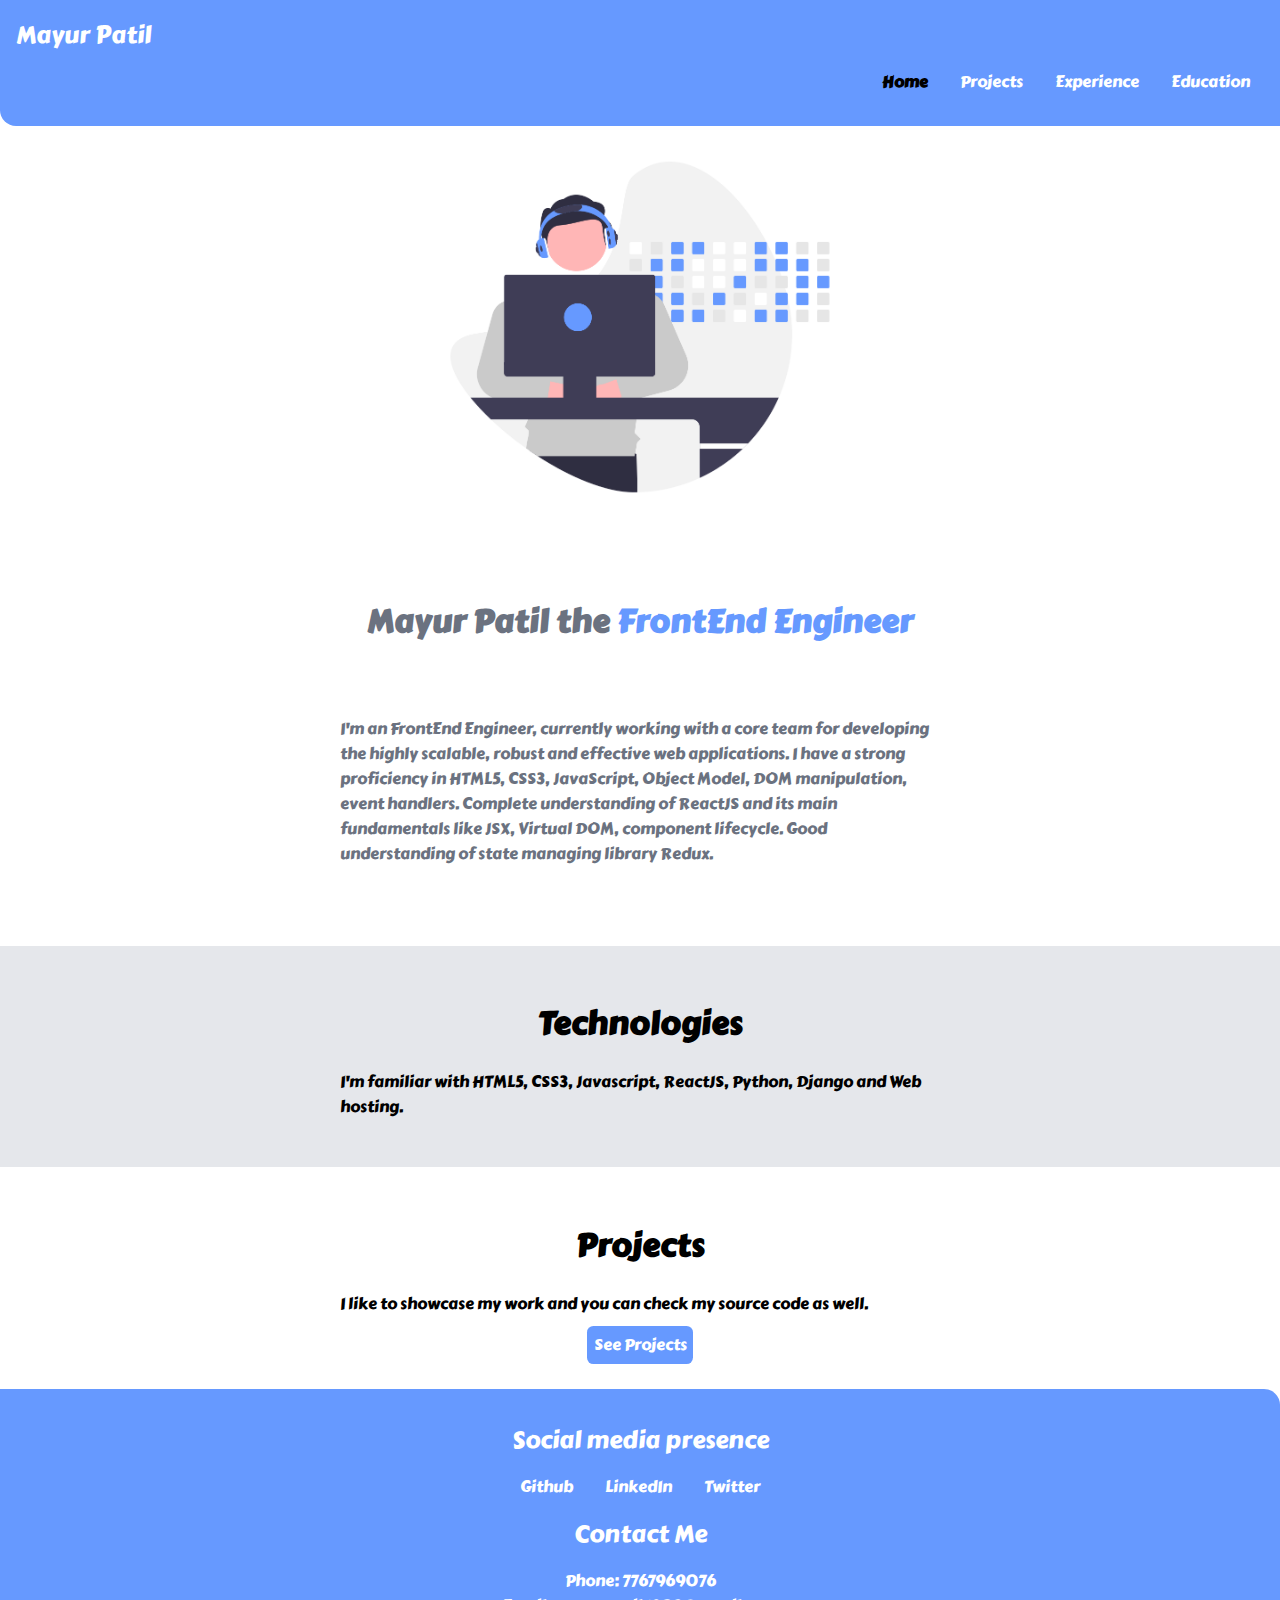
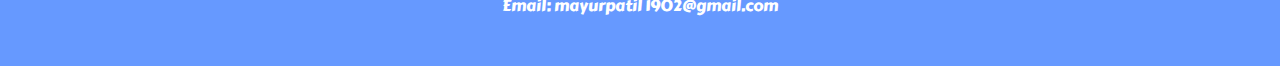
<file: index.html>
<!DOCTYPE html>
<html lang="en">

<head>
    <meta charset="UTF-8">
    <meta http-equiv="X-UA-Compatible" content="IE=edge">
    <meta name="viewport" content="width=device-width, initial-scale=1.0">
    <title>Home | MayurPatil</title>
    <link href="styles.css" rel='stylesheet'>
</head>

<body>

    <nav class="navigation">
        <div class="nav-brand">
            Mayur Patil
        </div>
        <ul class="list-non-bullet nav-pills">
            <li class="list-item-inline">
                <a class="link .link-weight link-active" href="/">Home</a>
            </li>
            <li class="list-item-inline">
                <a class="link link-weight" href="/projects.html">Projects</a>
            </li>
            <li class="list-item-inline">
                <a class="link link-weight" href="/blogs.html">Experience</a>
            </li>
            <li class="list-item-inline">
                <a class="link link-weight" href="/education.html">Education</a>
            </li>
        </ul>
    </nav>

    <header class='hero'>
        <img class="hero-img center" src='/images/Dev.png' />
        <h1 class="hero-heading">Mayur Patil the <span class="heading-inverted">FrontEnd Engineer</span></h1>
        <section class="section">
            <div class="container container-center">
                <p style="color: #6B7280;">I'm an FrontEnd Engineer, currently working with a core team for developing
                    the highly scalable, robust and effective web applications.
                    I have a strong proficiency in HTML5, CSS3, JavaScript, Object Model, DOM manipulation, event
                    handlers.
                    Complete understanding of ReactJS and its main fundamentals like JSX, Virtual DOM, component
                    lifecycle.
                    Good understanding of state managing library Redux.
                <p>
            </div>
        </section>
    </header>

    <section class="section ow">
        <div class="container container-center">
            <h1>Technologies</h3>
                <p>I'm familiar with HTML5, CSS3, Javascript, ReactJS, Python, Django and Web hosting.
                <p>
        </div>
    </section>

    <section class="section">
        <div class="container container-center">
            <h1>Projects</h3>
                <p>I like to showcase my work and you can check my source code as well.
                <p>
                <div class="center">
                    <a class="link primary-link" href="/projects.html">See Projects</a>
                </div>
        </div>
    </section>

    <!-- <section class="section ow">
        <div class="container container-center">
            <h1>Blogs</h3>
            <p>I am also working on some technical and non technical blogs. I like to document my journey of learning.<p>
            <div class="center">
                <a class="link secondary-link" href="/blogs.html">Read Blogs</a>
            </div>    
            
        </div>
    </section> -->

    <footer class="footer">
        <div class="footer-header">Social media presence</div>
        <ul class="social-links list-non-bullet">
            <li class="list-item-inline"><a class="link " href="https://github.com/Mayur8933">Github</a></li>
            <li class="list-item-inline"><a class="link" href="https://www.linkedin.com/in/patil-mayur15/">LinkedIn</a>
            </li>
            <li class="list-item-inline"><a class="link" href="https://twitter.com/MayurPatil1589">Twitter</a></li>
        </ul>
        <div class="footer-header">Contact Me</div>
        <ul class="social-links list-non-bullet">
            <li>Phone: 7767969076</li>
            <li>Email: mayurpatil 1902@gmail.com</li>
        </ul>
    </footer>

</body>

</html>
</file>
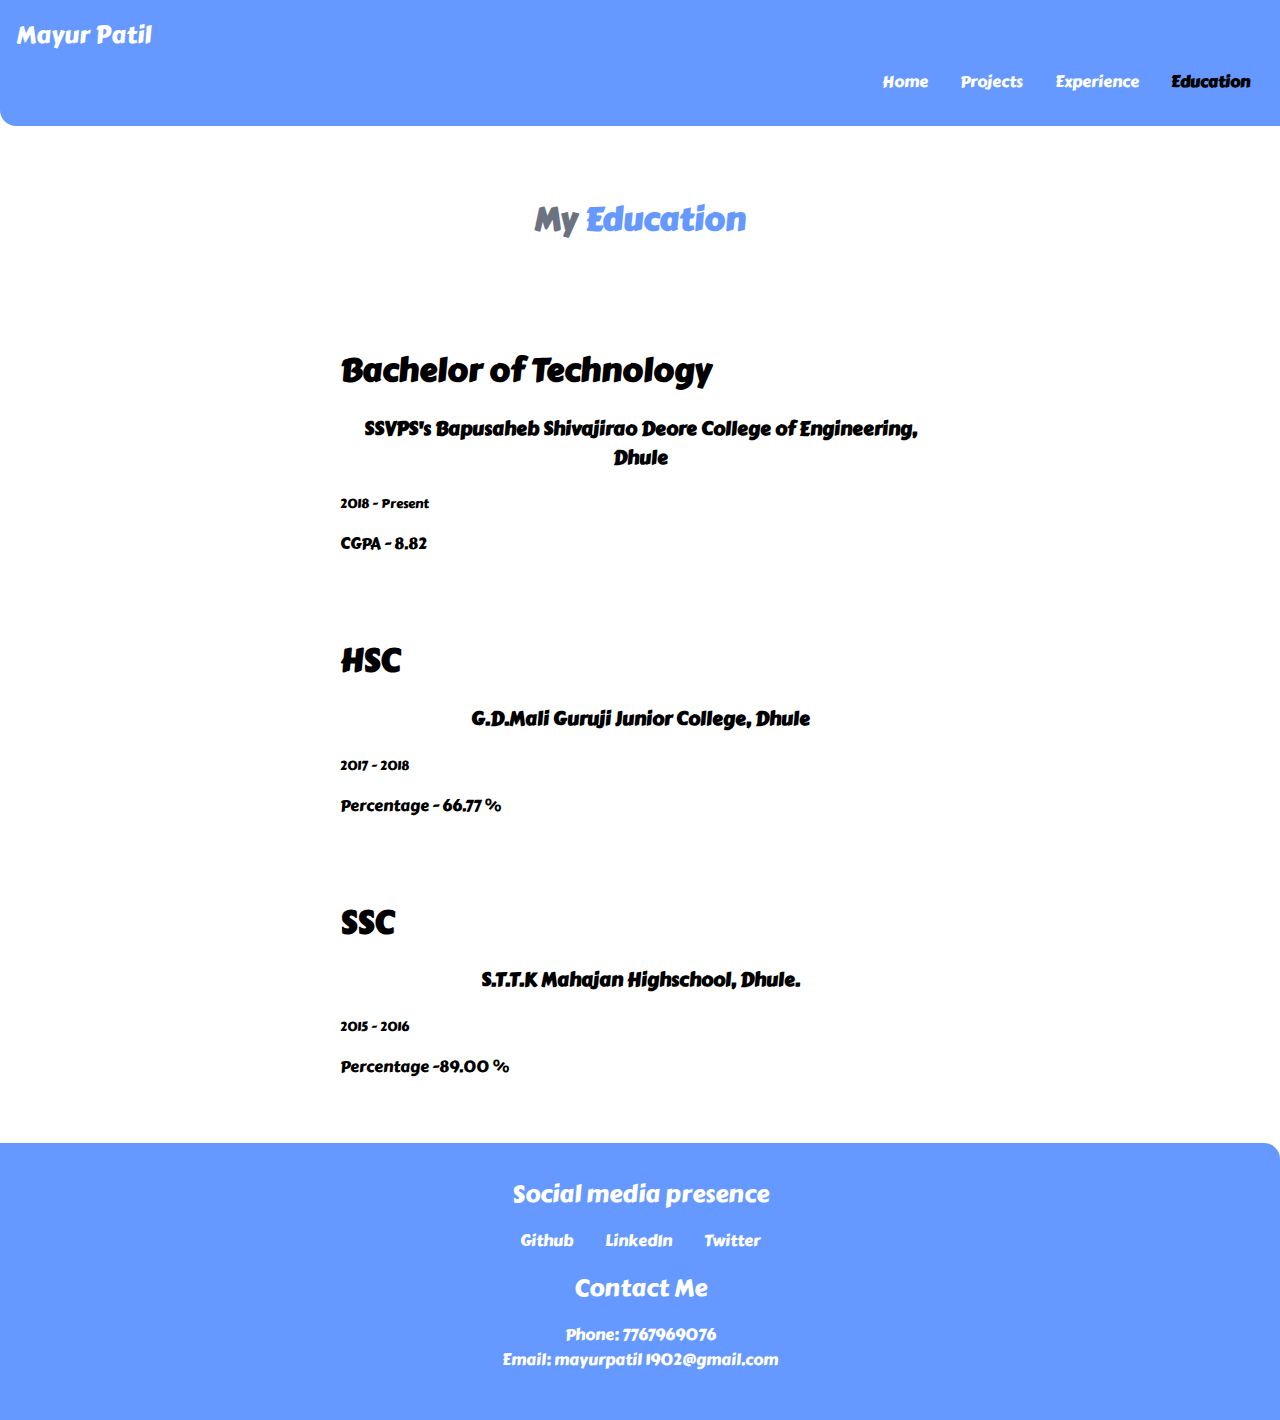
<file: education.html>
<!DOCTYPE html>
<html lang="en">

<head>
  <meta charset="UTF-8">
  <meta http-equiv="X-UA-Compatible" content="IE=edge">
  <meta name="viewport" content="width=device-width, initial-scale=1.0">
  <title>Education | MayurPatil</title>
  <link href="styles.css" rel="stylesheet">
</head>

<body>
  <nav class="navigation">
    <div class="nav-brand">
      Mayur Patil
    </div>
    <ul class="list-non-bullet nav-pills">
      <li class="list-item-inline">
        <a class="link .link-weight" href="/">Home</a>
      </li>
      <li class="list-item-inline">
        <a class="link link-weight" href="/projects.html">Projects</a>
      </li>
      <li class="list-item-inline">
        <a class="link link-weight" href="/blogs.html">Experience</a>
      </li>
      <li class="list-item-inline">
        <a class="link link-weight link-active" href="/education.html">Education</a>
      </li>
    </ul>
  </nav>
  <header class='hero pad'>
    <h1 class="hero-heading">My<span class="heading-inverted"> Education</span></h1>
  </header>

  <ul class="list-non-bullet padding_none">
    <li>
      <div class="container container-center section">
        <h1 class="project-h1">Bachelor of Technology</h1>
        <h3 style="text-align: center;">SSVPS's Bapusaheb Shivajirao Deore College
          of Engineering, Dhule</h3>
        <div class="align-center">
          <small>2018 - Present</small>
          <p>CGPA - 8.82</p>
          <!-- <a class="link primary-link" href="https://github.com/Mayur8933/NeogCamp-mark2-PythonQuiz">Read
                        More</a> -->
        </div>
      </div>
    </li>
    <li>
      <div class="container container-center section">
        <h1 class="project-h1">HSC</h1>
        <h3 style="text-align: center;">G.D.Mali Guruji Junior College, Dhule</h3>
        <div class="align-center">
          <small>2017 - 2018</small>
          <p>Percentage - 66.77 %</p>
          <!-- <a class="link primary-link" href="https://github.com/Mayur8933/NeogCamp-mark2-PythonQuiz">Read
                        More</a> -->
        </div>
      </div>
    </li>
    <li>
      <div class="container container-center section">
        <h1 class="project-h1">SSC</h1>
        <h3 style="text-align: center;">S.T.T.K Mahajan Highschool, Dhule.</h3>
        <div class="align-center">
          <small>2015 - 2016</small>
          <p>Percentage -89.00 %</p>
          <!-- <a class="link primary-link" href="https://github.com/Mayur8933/NeogCamp-mark2-PythonQuiz">Read
                        More</a> -->
        </div>
      </div>
    </li>
  </ul>

  <footer class="footer">
    <div class="footer-header">Social media presence</div>
    <ul class="social-links list-non-bullet">
      <li class="list-item-inline"><a class="link " href="https://github.com/Mayur8933">Github</a></li>
      <li class="list-item-inline"><a class="link" href="https://www.linkedin.com/in/patil-mayur15/">LinkedIn</a>
      </li>
      <li class="list-item-inline"><a class="link" href="https://twitter.com/MayurPatil1589">Twitter</a></li>
    </ul>
    <div class="footer-header">Contact Me</div>
    <ul class="social-links list-non-bullet">
      <li>Phone: 7767969076</li>
      <li>Email: mayurpatil 1902@gmail.com</li>
    </ul>
  </footer>
</body>

</html>
</file>
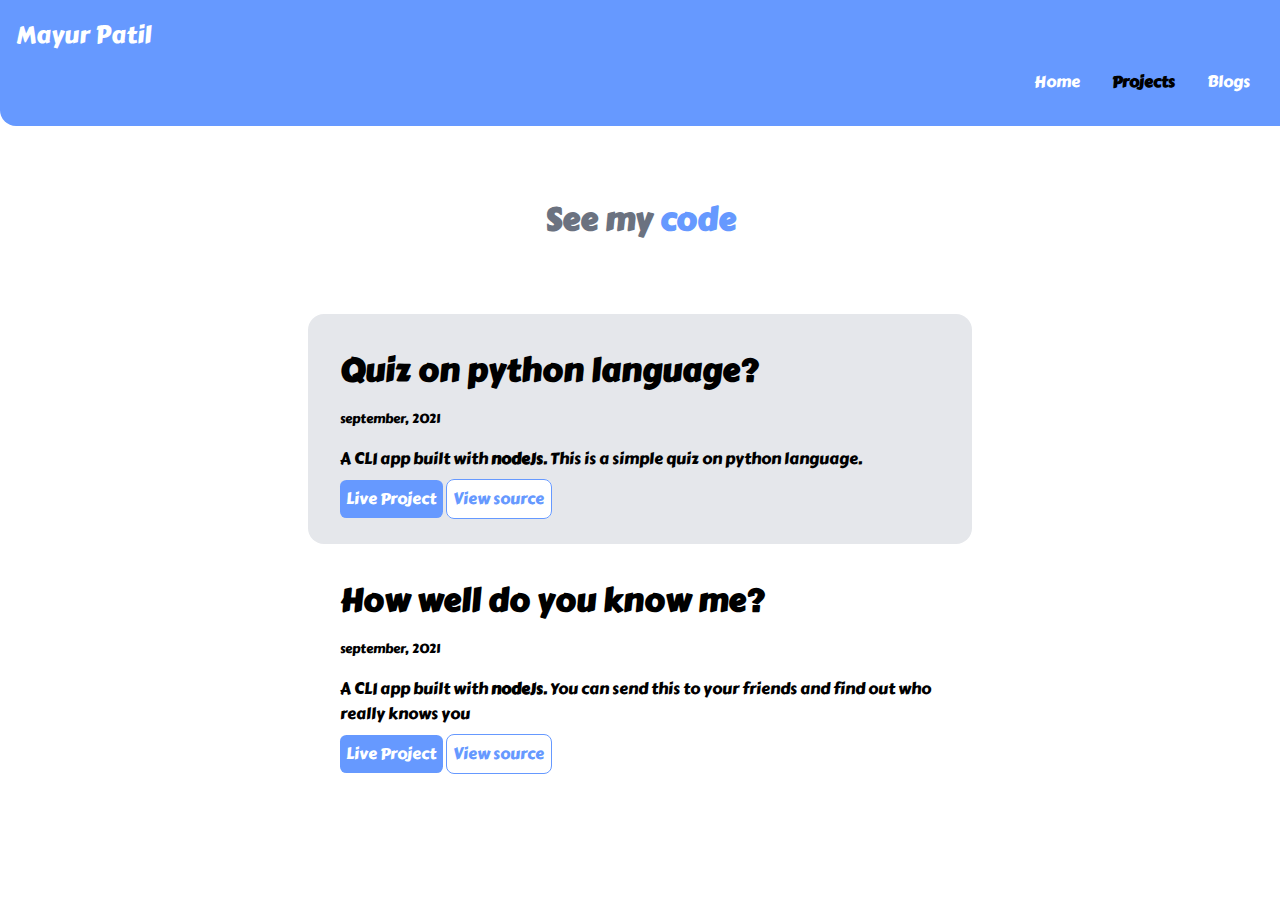
<file: projects.html>
<!DOCTYPE html>
<html lang="en">
<head>
    <meta charset="UTF-8">
    <meta http-equiv="X-UA-Compatible" content="IE=edge">
    <meta name="viewport" content="width=device-width, initial-scale=1.0">
    <link href="styles.css" rel="stylesheet">
    <title>Projects</title>
</head>
<body>
    <nav class="navigation">
        <div class="nav-brand">
            Mayur Patil
        </div>
        <ul class="list-non-bullet nav-pills">
            <li class="list-item-inline">
                <a class="link .link-weight" href="/">Home</a>
            </li>
            <li class="list-item-inline">
                <a class="link link-weight link-active" href="/projects.html">Projects</a>
            </li>
            <li class="list-item-inline">
                <a class="link link-weight" href="/blogs.html">Blogs</a>
            </li>
        </ul>
    </nav>

    <header class='hero'>
        <h1 class="hero-heading">See my <span class="heading-inverted">code</span></h1>
    </header>

    <ul class="list-non-bullet padding_none">
        <li>
            <div class="container container-center section ow">
                <h1 class="project-h1">Quiz on python language?</h1>
                <small>september, 2021</small>
                <p>A CLI app built with <strong>nodeJs</strong>. This is a simple quiz on python language.</p>
                <a class="link primary-link" href="https://replit.com/@mayurpatil11/Mark2-AssignmentQuiz?embed=1&output=1#index.js">Live Project</a>
                <a class="link secondary-link" href="https://github.com/Mayur8933/NeogCamp-mark2-PythonQuiz">View source</a>
            </div>
        </li>
        <li>
            <div class="container container-center section">
                <h1 class="project-h1">How well do you know me?</h1>
            <small>september, 2021</small>
            <p>A CLI app built with <strong>nodeJs</strong>. You can send this to your friends and find out who really knows you</p>
            <a class="link primary-link" href="https://replit.com/@mayurpatil11/ex-15-EndGame/?embed=1&output=1">Live Project</a>
            <a class="link secondary-link" href="https://github.com/Mayur8933/NeogCamp-mark1-endgame">View source</a>
            </div>
        </li>
    </ul>

</body>
</html>
</file>
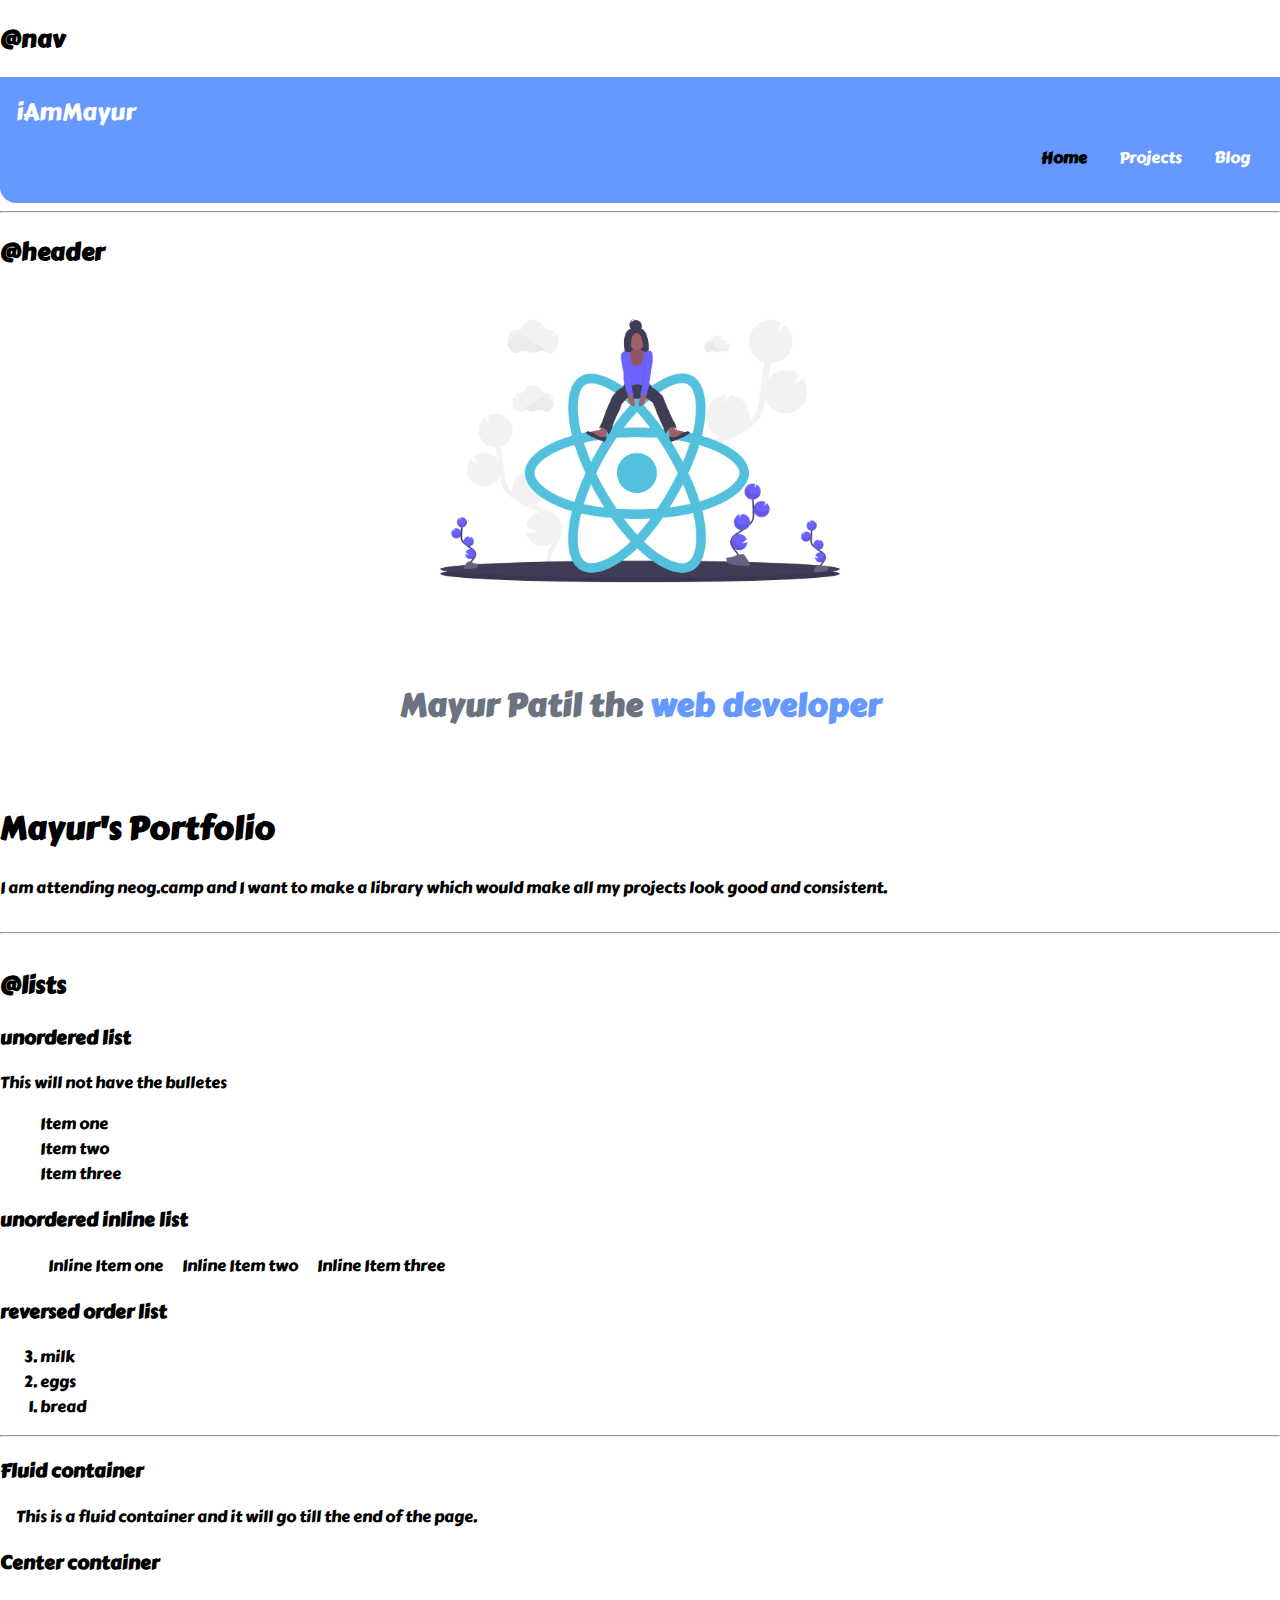
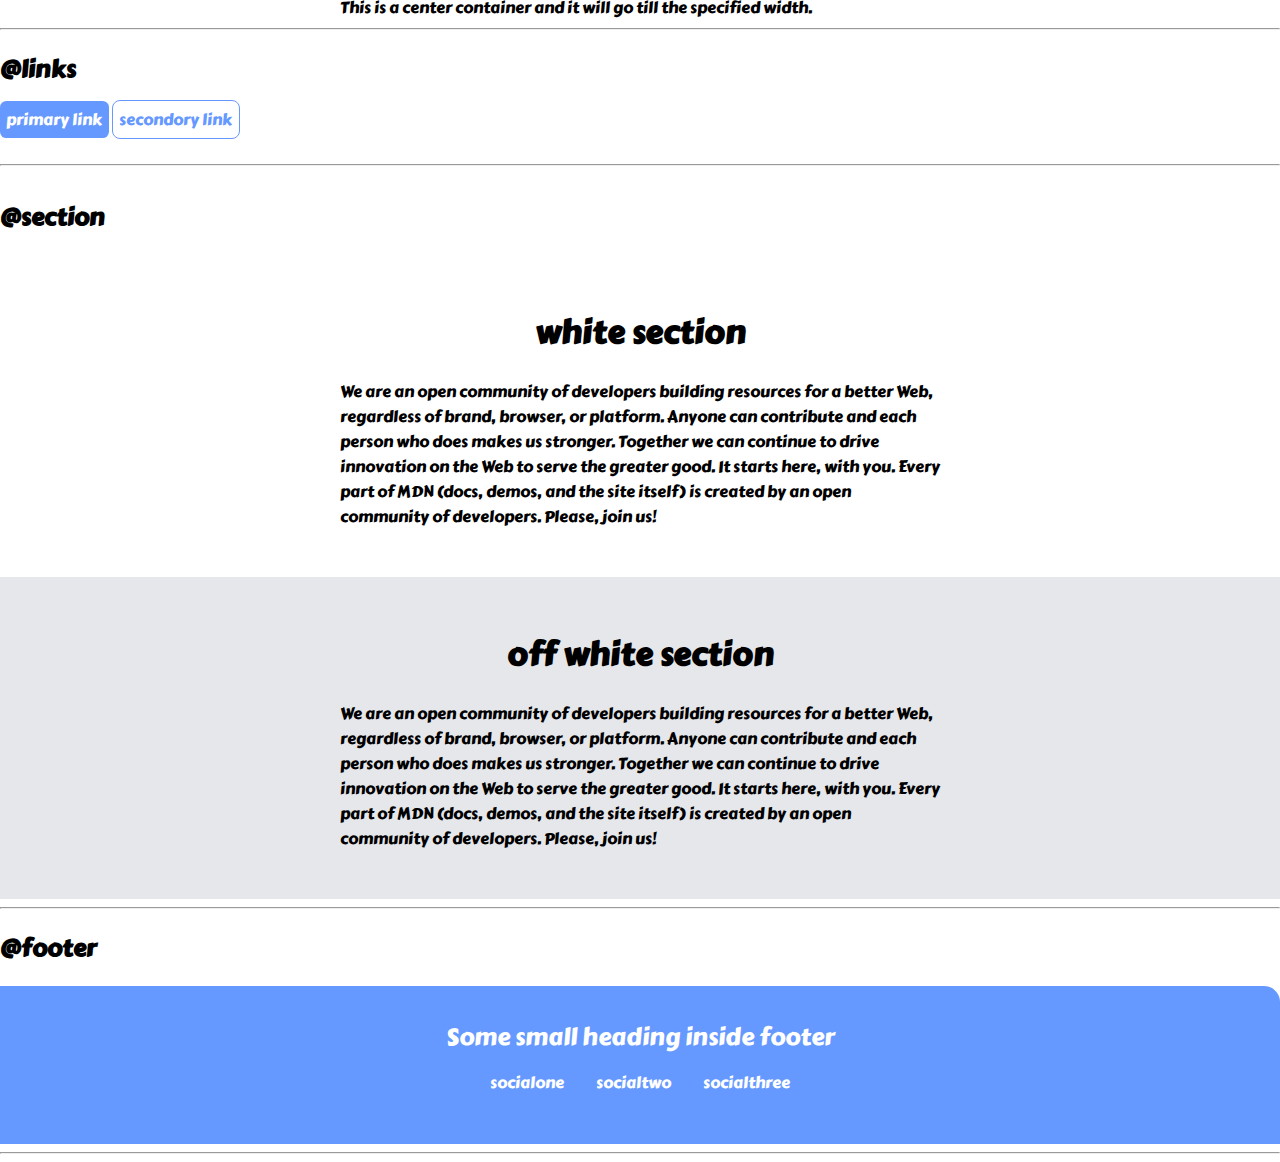
<file: lib/components.html>
<!DOCTYPE html>
<html lang="en">
<head>
    <meta charset="UTF-8">
    <meta http-equiv="X-UA-Compatible" content="IE=edge">
    <meta name="viewport" content="width=device-width, initial-scale=1.0">
    <title>Mayur Patil | Portfolio</title>
    <link rel="stylesheet" href="/styles.css">
</head>
<body>
    <h2>@nav</h2>
    <nav class="navigation">
        <div class="nav-brand">
            iAmMayur
        </div>
        <ul class="list-non-bullet nav-pills">
            <li class="list-item-inline">
                <a class="link .link-weight link-active" href="/">Home</a>
            </li>
            <li class="list-item-inline">
                <a class="link link-weight" href="/">Projects</a>
            </li>
            <li class="list-item-inline">
                <a class="link link-weight" href="/">Blog</a>
            </li>
        </ul>
    </nav>

    <hr>

    <h2>@header</h2>
    <header class='hero'>
        <img class="hero-img" src='/images/react.png'/>
        <h1 class="hero-heading">Mayur Patil the <span class="heading-inverted">web developer</span></h1>
    </header>

    <h1>Mayur's Portfolio</h1>
    <p>I am attending neog.camp and I want to make a library which would make all my projects look good and consistent.</p>

    <hr class='hr'>

    <h2>@lists</h2>

    <h3>unordered list</h3>
    <p>This will not have the bulletes</p>

    <ul class="list-non-bullet">
        <li>Item one</li>
        <li>Item two</li>
        <li>Item three</li>
    </ul>

    <h3>unordered inline list</h3>

    <ul class="list-non-bullet">
        <li class="list-item-inline ">Inline Item one</li>
        <li class="list-item-inline ">Inline Item two</li>
        <li class="list-item-inline ">Inline Item three</li>
    </ul>

    <h3>reversed order list</h3>

        <ol reversed>
            <li>milk</li>
            <li>eggs</li>
            <li>bread</li>
        </ol>

    <hr>

    <h3>Fluid container</h3>
    <div class="container container-fluid"> 
        This is a fluid container and it will go till the end of the page.
    </div>

    <h3>Center container</h3>
    <div class="container container-center"> 
        This is a center container and it will go till the specified width.
    </div>

    <hr>

    <h2>@links</h2>

    <a class="link primary-link" href="/">primary link</a>
    <a class="link secondary-link" href="/">secondory link</a>

    <hr class='hr'>
    <h2>@section</h2>
    <section class="section">
        <div class="container container-center">
            <h1>white section</h3>
            <p>We are an open community of developers building resources for a better Web, regardless of brand, browser, or platform. Anyone can contribute and each person who does makes us stronger. Together we can continue to drive innovation on the Web to serve the greater good. It starts here, with you.
                Every part of MDN (docs, demos, and the site itself) is created by an open community of developers. Please, join us!</p>
        </div>
    </section>

    <section class="section ow">
        <div class="container container-center">
            <h1>off white section</h3>
            <p>We are an open community of developers building resources for a better Web, regardless of brand, browser, or platform. Anyone can contribute and each person who does makes us stronger. Together we can continue to drive innovation on the Web to serve the greater good. It starts here, with you.
                Every part of MDN (docs, demos, and the site itself) is created by an open community of developers. Please, join us!</p>
        </div>
    </section>

    <hr>

    <h2>@footer</h2>

    <footer class="footer">
        <div class="footer-header">Some small heading inside footer</div>
        <ul class="social-links list-non-bullet">
            <li class="list-item-inline"><a class="link " href="/"> socialone</a></li>
            <li class="list-item-inline"><a class="link" href="/"> socialtwo</a></li>
            <li class="list-item-inline"><a class="link" href="/"> socialthree</a></li>
        </ul>
    </footer>

    <hr>

    
</body>
</html>
</file>
<file: styles.css>
@import url('https://fonts.googleapis.com/css2?family=Carter+One&display=swap');

:root{
    --primary-color:#6699ff;
    --grey-color:#6B7280;
    --off-white:#E5E7EB;
}

body {
    font-family: 'Carter One', cursive;
    margin: 0px;
}

.hr{
    margin: 2rem 0rem;
}

/** container **/

.container{
    padding-left: 1rem;
    padding-right: 1rem;
}

.container-center{
    max-width: 600px;
    margin:auto;
}

/** links **/
.link{
    text-decoration: none;
    padding: 0.4rem 0.4rem 0.4rem 0.4rem ;  
}

.primary-link{
    background-color: var(--primary-color);
    border-radius: 0.4rem;
    color:white;
}

.secondary-link{
    background-color: white;
    border-radius: 0.5rem;
    border:1px solid var(--primary-color);
    color: var(--primary-color);;
}

/** list **/

.list-non-bullet{
    list-style: none;
}

.list-item-inline{
    display: inline;
    padding: 0rem 0.5rem;
}

/** navigation**/

.navigation{
    background-color: var(--primary-color);
    color:white;
    padding: 1rem;
    border-bottom-left-radius: 1rem;
}

.navigation .link{
    color:white;
}

.navigation .nav-pills{
    text-align: right;
}

.navigation .nav-brand{
    font-weight: 300px;
    font-size: 1.5rem;
}

.navigation .link-active{
    font-weight: 1000;
    color: black;
}

.link-weight{
    font-weight: 10;
}


/** Header **/

.hero{
    padding: 2rem;
    padding-top: 0rem;
}

.hero .hero-img{
    max-width: 350px;
    display: block;
    margin: auto;
}

.hero .hero-heading{
    padding-top: 3rem;
    color:var(--grey-color) ;
    text-align: center;
}

.heading-inverted{
    color:var(--primary-color)
}

/** section **/

.section{
    padding: 2rem;
}

.section h1{
    text-align: center;
}

.ow{
    background-color: var(--off-white);
}

/** footer **/

footer{
    background-color: var(--primary-color);
    padding: 2rem 1rem;
    text-align: center;
    color: white;
    border-top-right-radius: 1rem;
}
.footer .link{
    color:white;
}

.footer ul{
    padding-inline-start: 0px;
}

.footer .footer-header{
    font-weight: 550;
    font-size: x-large;
}


/**text-center**/

.center{
    text-align: center;
}

/** Mobile Responsive **/
@media screen and (max-width: 600px) {
    .hero-img{
        width: 250px;
    }
}

@media screen and (max-width: 2560px) {
    .hero .hero-img{
       max-width: 40%;
    }
}

@media screen and (max-width: 1440px) {
    .hero .hero-img{
       max-width: 40%;
    }
}

@media screen and (max-width: 500px) {
    .hero .hero-img{
       max-width: 350px;
    }
}

/** project page **/

.project-h1{
    margin-bottom: 10px;
    margin-top: 0px;
}

.section .project-h1{
    text-align: left;
}


.padding_none{
    padding-inline-start: 0px;
}

.padding_none .container{
    border-radius: 1rem;
}
</file>
